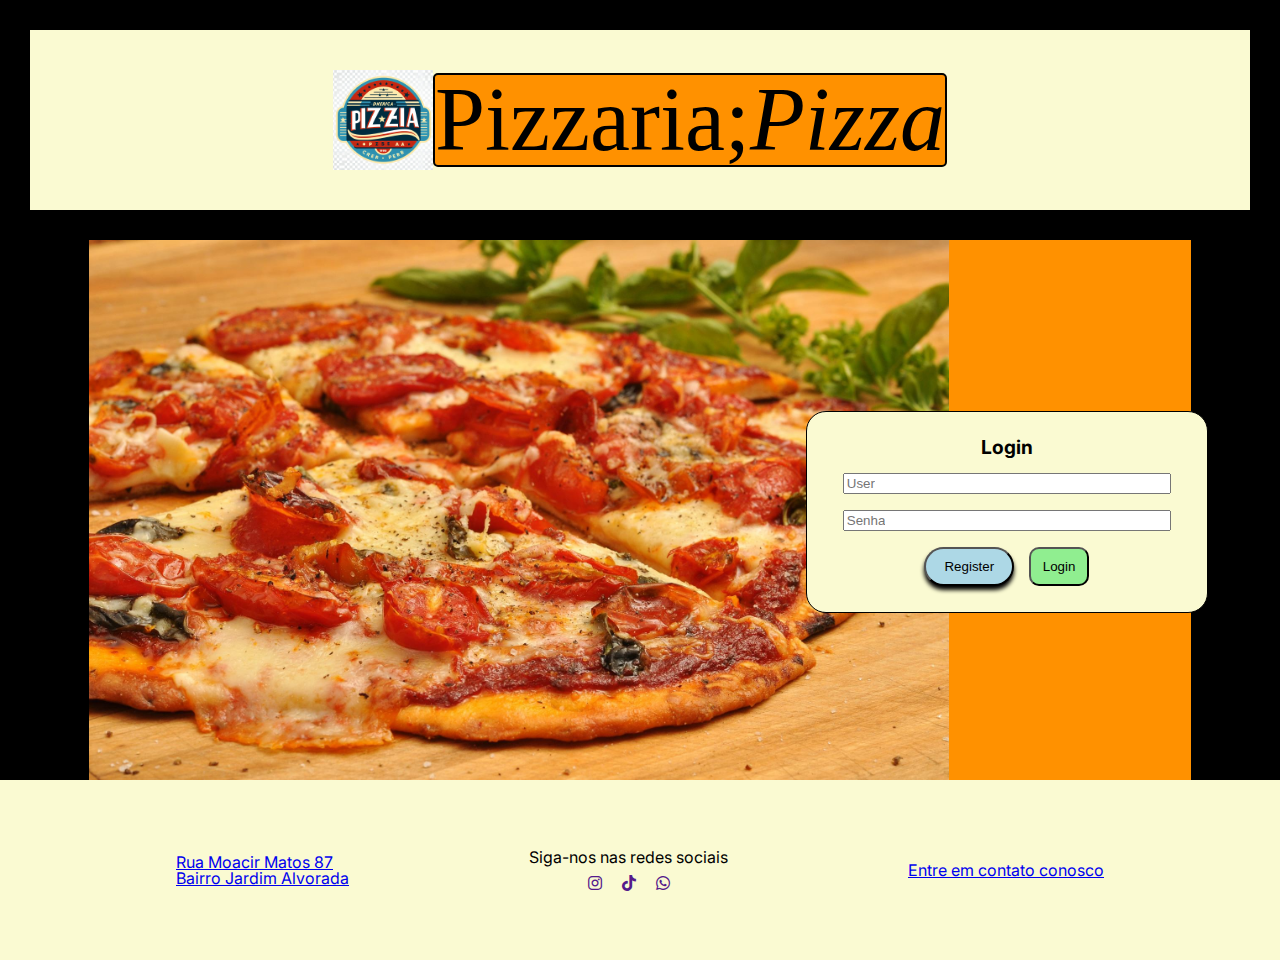
<file: index.html>
<!DOCTYPE html>
<html lang="pt-br">
<head>
    <meta charset="UTF-8">
    <meta name="viewport" content="width=device-width, initial-scale=1.0">
    <link rel="stylesheet" href="reset.css">
    <link rel="stylesheet" href="style.css">
    <title>Abril</title>
    <link rel="stylesheet" href="https://cdnjs.cloudflare.com/ajax/libs/font-awesome/6.7.2/css/all.min.css" integrity="sha512-Evv84Mr4kqVGRNSgIGL/F/aIDqQb7xQ2vcrdIwxfjThSH8CSR7PBEakCr51Ck+w+/U6swU2Im1vVX0SVk9ABhg==" crossorigin="anonymous" referrerpolicy="no-referrer">
</head>

<body>
     <!--block__element--modifier-->
     <header class="header">
        
        <img class="header__logo" src="logo3.jpeg">
<div class="header__title">
<h1 class="header__title--blue">Pizzaria;</h1><h1 class="header__title--red">Pizza</h1></div>
    </header>
    <main>

        <form class="form" action="">

            <span>Login</span>
            <input class="form__control" type="text" name="" id="login" placeholder="User">
            <input class="form__control" type="password" name="" id="senha" placeholder="Senha">
            <div class="form__btn-area">
                <input class="form__btn" type="button" value="Register">
                <input class="form__btn--green" type="submit" value="Login">
            </div>
        </form>
        

    
    </main>

<footer class="footer">

<adress class="footer__adress--left">    
<a href="https://www.google.com.br/maps/place/R.+Moacir+Matos,+87+-+Jardim+Alvorada,+Sumar%C3%A9+-+SP,+13170-580/@-22.81395,-47.2773473,17z/data=!3m1!4b1!4m6!3m5!1s0x94c8bd5dc8c60a95:0x73ef3ec5ddebca3d!8m2!3d-22.813955!4d-47.2747724!16s%2Fg%2F11c1b8flb4?entry=ttu&g_ep=EgoyMDI1MDQwNi4wIKXMDSoJLDEwMjExNDUzSAFQAw%3D%3D">Rua Moacir Matos 87<br>Bairro Jardim Alvorada</a>
</adress>

<section class="footer__social-text--middle">
<p>Siga-nos nas redes sociais</p>

<section class="footer__social-icons--middle">
<a href=""><i class="fa-brands fa-instagram"></i></a>
<a href=""><i class="fa-brands fa-tiktok"></i></a>
<a href=""><i class="fa-brands fa-whatsapp"></i></a>
</section>
</section>
<div class="footer__form--right">
<a href="form.html">Entre em contato conosco</a>

</div>

</footer>
</body>
</html>
</file>
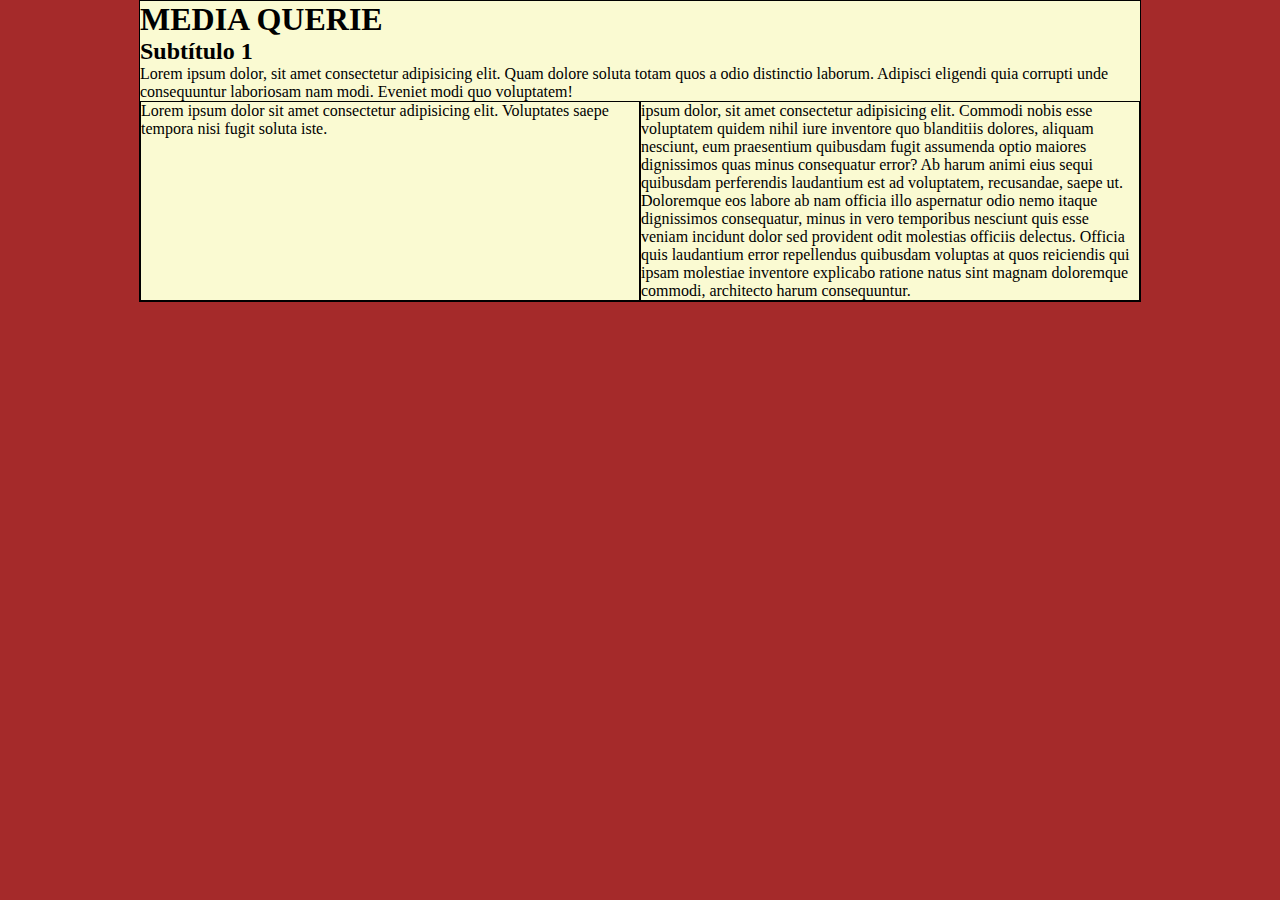
<file: form.html>
<!DOCTYPE html>
<html lang="en">

<head>
    <meta charset="UTF-8">
    <meta name="viewport" content="width=device-width, initial-scale=1.0">
    <link rel="stylesheet" href="samples.css">
    <title>querie</title>
</head>

<body>
    <div class="container">
        <header>
            <h1>MEDIA QUERIE</h1>
        </header>
        <main>
            <section>
                <h2>Subtítulo 1</h2>
                <p>Lorem ipsum dolor, sit amet consectetur adipisicing elit. Quam dolore soluta totam quos a odio
                    distinctio laborum. Adipisci eligendi quia corrupti unde consequuntur laboriosam nam modi. Eveniet
                    modi quo voluptatem!</p>
            </section>
            <div class="columns">
                <div class="mkt">
                    <p>Lorem ipsum dolor sit amet consectetur adipisicing elit. Voluptates saepe tempora nisi fugit
                        soluta iste.</p>
                </div>
                <div class="parceiros">
                    <p>ipsum dolor, sit amet consectetur adipisicing elit. Commodi nobis esse voluptatem quidem nihil
                        iure inventore quo blanditiis dolores, aliquam nesciunt, eum praesentium quibusdam fugit
                        assumenda optio maiores dignissimos quas minus consequatur error? Ab harum animi eius sequi
                        quibusdam perferendis laudantium est ad voluptatem, recusandae, saepe ut. Doloremque eos labore
                        ab nam officia illo aspernatur odio nemo itaque dignissimos consequatur, minus in vero
                        temporibus nesciunt quis esse veniam incidunt dolor sed provident odit molestias officiis
                        delectus. Officia quis laudantium error repellendus quibusdam voluptas at quos reiciendis qui
                        ipsam molestiae inventore explicabo ratione natus sint magnam doloremque commodi, architecto
                        harum consequuntur.</p>
                </div>
            </div>
        </main>
    </div>
</body>

</html>
</file>
<file: style.css>
@import url('https://fonts.googleapis.com/css2?family=Bricolage+Grotesque:opsz,wght@12..96,200..800&family=Inter:ital,opsz,wght@0,14..32,100..900;1,14..32,100..900&display=swap');

:root{
--cor-primaria: lightgoldenrodyellow;
--cor-secundaria: rgb(255, 145, 0);
--cor-terciaria: black;
--cor-quaternaria: yellow;
}

header{
    height: 20vh; /*100% de acordo com a tela do dispositivo */
    border: solid 30px;
    display: flex;
    justify-content: center;
    align-items: center;
    background-color:var(--cor-primaria);
}

.header__title{
    display: flex;
    flex-wrap: column wrap;
    border: solid 2px black;
    border-radius: 5px;
    text-align: center;
    width: fit-content;
    height: fit-content;
    font-family: "inter" serif;
    font-size: 90px;
    font-weight: 549;
    background-color: var(--cor-secundaria);  
}

.header__title--red{
  font-style: italic;
}

.header__title--blue{
   
  
}

.header__logo{
    
    max-width: 100px;
    max-height: 100px;
}

main{
    background-color: var(--cor-secundaria);
    height: 60vh;
    background-image: url(pizza.jpeg);
    
    background-repeat: no-repeat;
    background-size: contain;
    background-position: 0 0;
 border-left: solid 7vw black;
 border-right: solid 7vw black;
}

.form{
    position: relative;
    left: 56vw;
    top: 19vh;
    background-color: var(--cor-primaria);
    width: 400px;
    height: 200px;
    border: solid 1px black;
    border-radius: 20px;
    display: flex;
    flex-direction: column;
    justify-content: center;
    align-items: center;
    gap: 16px;
}

span{
    font-weight: bolder;
    font-size: larger;
    border: black;
    border-radius: 5px;
    font-family: "inter", sans-serif;
}

.form__control{
    display: flex;
    align-items: center;
    justify-content: center;
    justify-items: center;
    width: 320px;
} 

.form__btn-area{
display: flex;
gap:15px;
}
  
.form__btn{
    display: flex;
    flex-wrap: row wrap;
    justify-content: center;
    align-items: center;
    background-color: lightblue;
    border-radius: 20px;
    padding: 10px 18px;
    box-shadow: 0px 4px 4px 0px
}

.form__btn--green{
    background-color: lightgreen;
    border-radius: 10px;
    width: 60px;
}


.footer{
    background-color: var(--cor-primaria);
    display: flex;
    flex-wrap: row wrap;
    align-items: center;
    justify-content: center;
    gap: 180px;
    height: 20vh;
}

.footer__social-text--middle{
    font-family: "inter", sans-serif;
    display: flex;
    flex-direction: column;
    align-content: center;
    justify-content: center;
    gap: 10px;
}

.footer__social-icons--middle{
    display:inline-flex;
    flex-direction: row;
    justify-content: center;
    gap: 20px;

    
}

.footer__adress--left{
font-family: "inter", sans-serif;
}

.footer__form--right{
    font-family: "inter", sans-serif;
}
</file>
<file: samples.css>
*{
    margin: 0;
    padding: 0;
}

body{
    display: flex;
    justify-content: center;
    background-color: brown;
}
main{
    
}
.container{
    width: 100vw;
    max-width: 1000px;
    min-width: 365px;
    border: 1px solid black;
    background-color: lightgoldenrodyellow;
}
.columns{
    display: flex;
}
.parceiros, .mkt{
    width: 50%;
    border: 1px solid black;
}



@media screen and (max-width: 500px) {
    .columns{
        flex-direction: column;
    }
    .parceiros, .mkt{
        width: 100%;
    }
}

@media print
</file>
